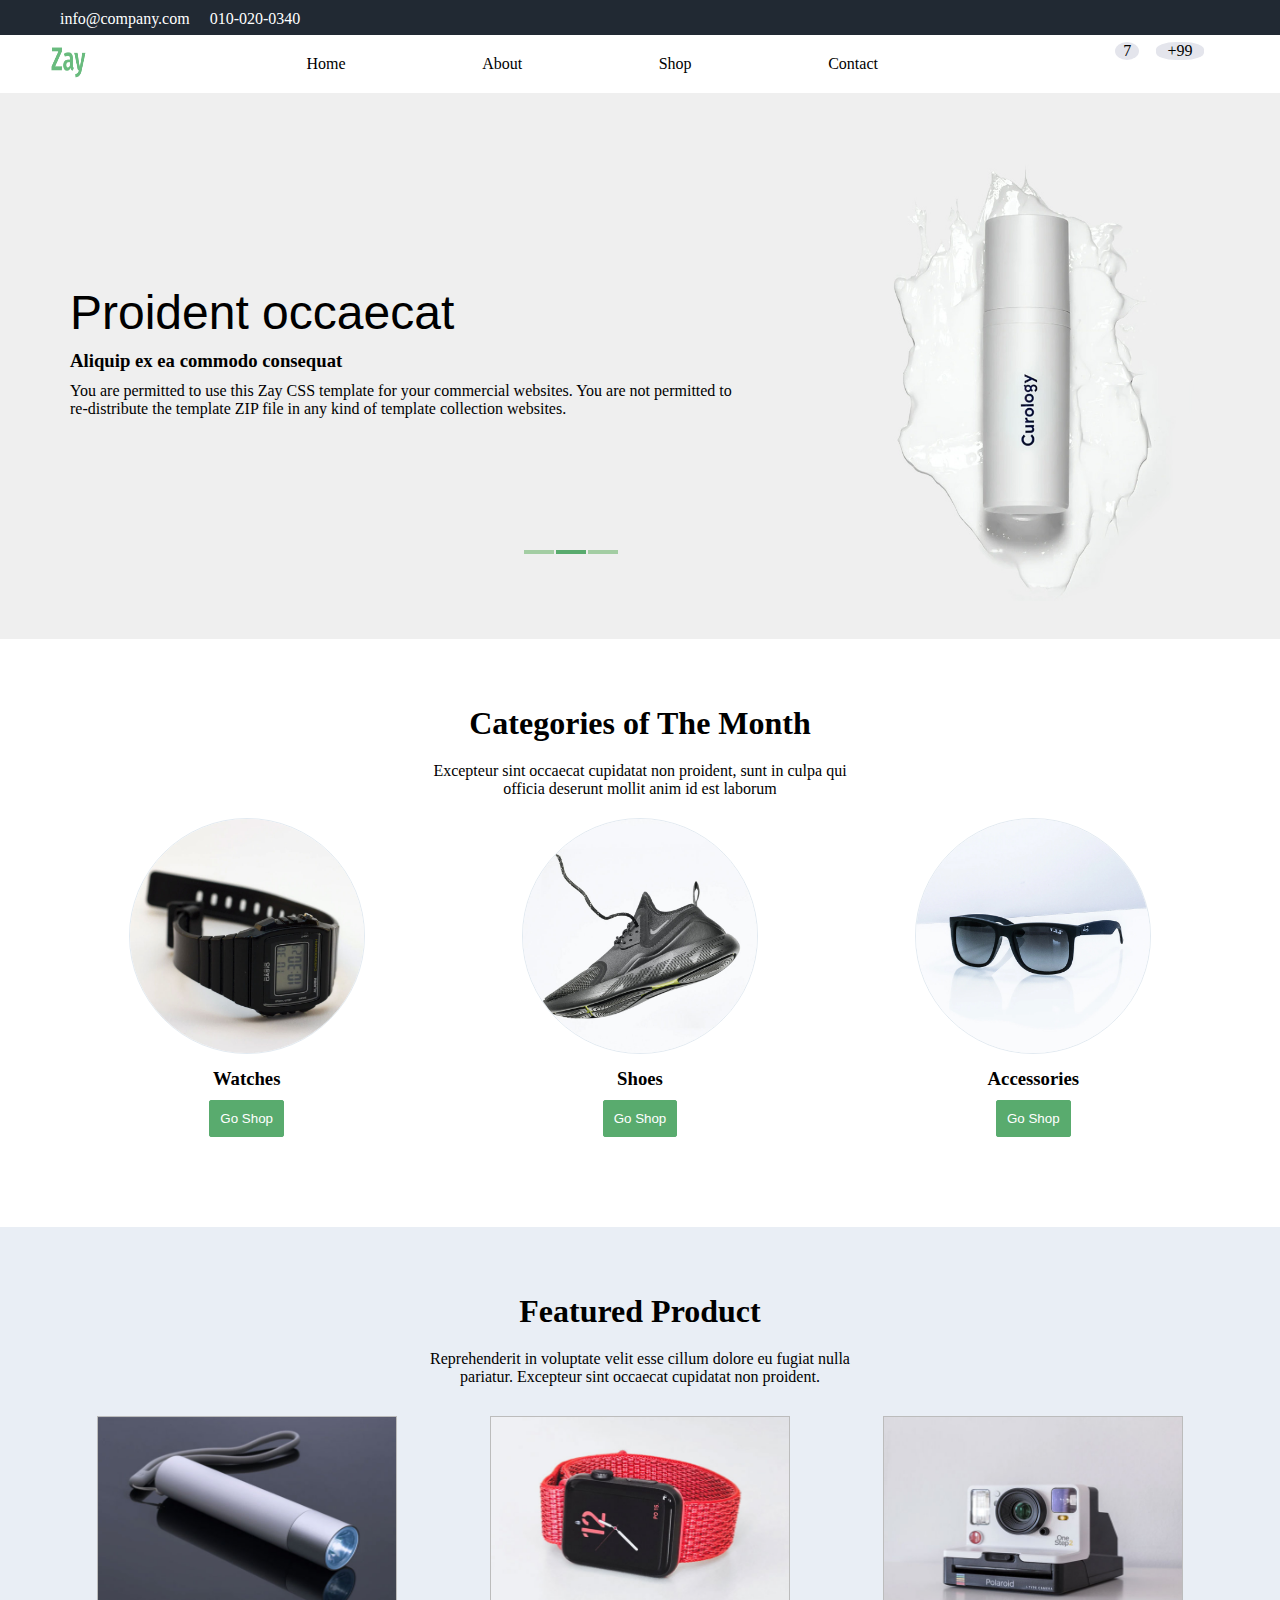
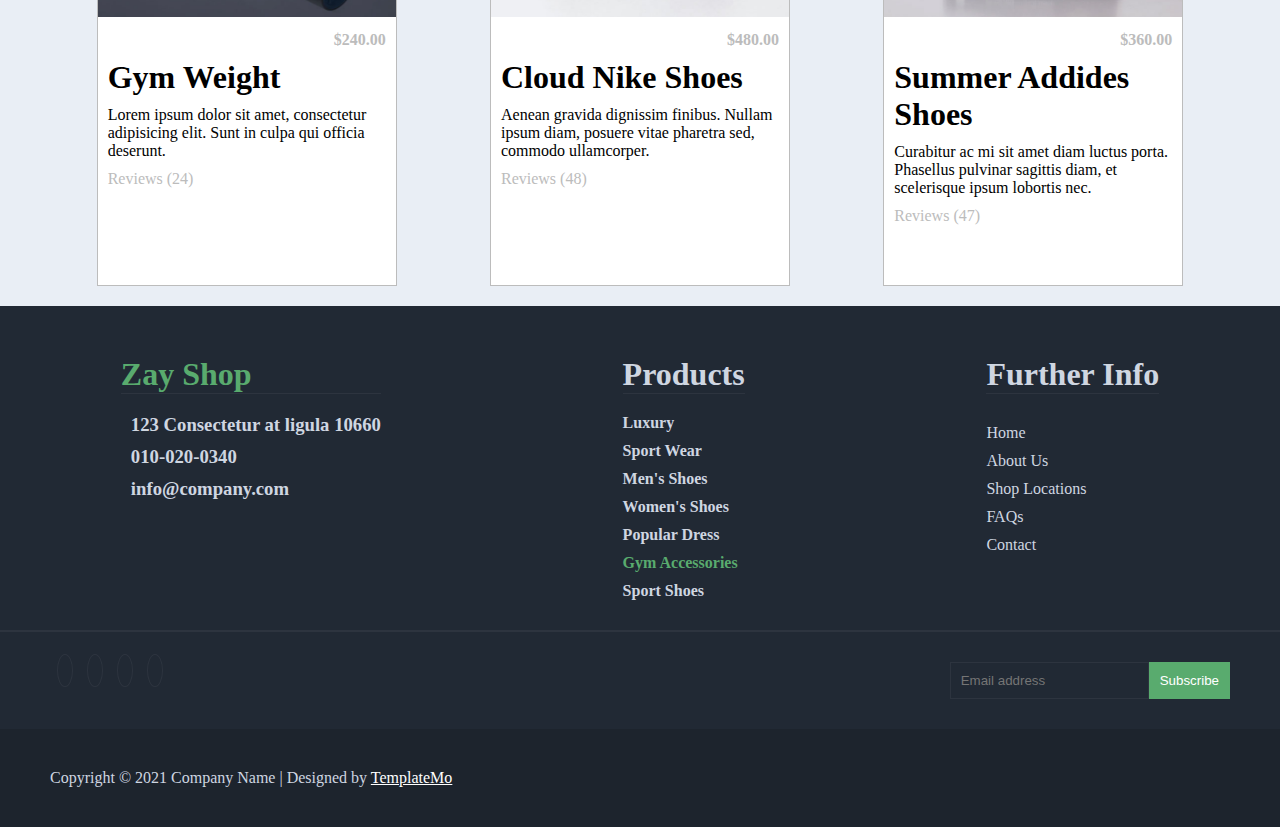
<file: index.html>
<!DOCTYPE html>
<html lang="en">

<head>
    <meta charset="UTF-8">
    <meta name="viewport" content="width=device-width, initial-scale=1.0">
    <title>Zay</title>
    <link href="./assete/style/style.css" rel="stylesheet" />

    <link rel="stylesheet" href="https://cdnjs.cloudflare.com/ajax/libs/font-awesome/6.5.1/css/all.min.css" integrity="sha512-DTOQO9RWCH3ppGqcWaEA1BIZOC6xxalwEsw9c2QQeAIftl+Vegovlnee1c9QX4TctnWMn13TZye+giMm8e2LwA==" crossorigin="anonymous" referrerpolicy="no-referrer"
    />
</head>

<body>

    <main>
        <nav>
            <div class="navbar1 container">
                <div class="nav1">
                    <ul class="menu1">
                        <li class="menu-item"><i class="fa fa-envelope"></i> info@company.com</li>
                        <li class="menu-item"><i class="fa fa-phone"></i>010-020-0340</li>
                    </ul>
                </div>
                <div class="nav2">
                    <ul class="menu2">
                        <li class="menu-item">
                            <a href="https://www.facebook.com/profile.php?id=100005959023586&mibextid=ZbWKwL">
                                <i class=" fab fa-fw fa-facebook-f">
                </i>
                            </a>
                        </li>
                        <li class="menu-item">
                            <a href="https://www.facebook.com/profile.php?id=100005959023586&mibextid=ZbWKwL">
                                <i class="fa-brands fa-instagram"></i>

                            </a>
                        </li>
                        <li class="menu-item">
                            <a href="https://www.facebook.com/profile.php?id=100005959023586&mibextid=ZbWKwL">
                                <i class="fa-brands fa-twitter"></i>

                            </a>
                        </li>
                        <li class="menu-item">
                            <a href="https://www.facebook.com/profile.php?id=100005959023586&mibextid=ZbWKwL">
                                <i class="fa-brands fa-linkedin"></i>
                            </a>
                        </li>
                    </ul>
                </div>
            </div>



            <div class="navbar2 ">
                <div class="nav2_1">
                    <!-- <h1>Zay</h1> -->
                    <img src="./assete/img/apple-icon.png" alt="Zay">
                </div>
                <div class="nav2_2">
                    <ul class="menu2_1">
                        <li class="menu-item2_1"><a href="./index.html">Home</a></li>
                        <li class="menu-item2_1"><a href="./about.html">About</a></li>
                        <li class="menu-item2_1"><a href="#">Shop</a></li>
                        <li class="menu-item2_1"><a href="./contact.html">Contact</a></li>
                    </ul>
                </div>
                <div class="nav2_3">
                    <ul class="menu2_2">
                        <li class="menu-item2_2"><i class="fa-solid fa-magnifying-glass"></i></li>
                        <li class="menu-item2_2 "><span class="icon7"><i class="fa-solid fa-cart-arrow-down"></i></span></li>
                        <li class="menu-item2_2"><span class="icon99"><i class="fa-solid fa-user"></i></span></li>
                    </ul>
                </div>
                <div class="humbergur_menu"><i class="fa-solid fa-bars"></i></div>
            </div>

        </nav>

        <div class="slider">
            <span class="icon_left">    <i class="fas fa-chevron-left"></i></span>
            <div class="slider_1">
                <div class="slider_text container">

                    <h2>Proident occaecat</h2>
                    <h3>
                        Aliquip ex ea commodo consequat
                    </h3>
                    <p>You are permitted to use this Zay CSS template for your commercial websites. You are not permitted to re-distribute the template ZIP file in any kind of template collection websites.</p>
                </div>

                <div class="slider_img">
                    <img src="./assete/img/banner_img_02.jpg" alt="banner">
                </div>
            </div>
            <span class="icon_right">   
                 <i class="fas fa-chevron-right"></i></span>
            <div class="line1"></div>
            <div class="line2"></div>
            <div class="line3"></div>
        </div>

        <div class="Categories container">
            <h1>Categories of The Month</h1>
            <p>Excepteur sint occaecat cupidatat non proident, sunt in culpa qui officia deserunt mollit anim id est laborum</p>
            <div class="Categories_card">
                <div class="Category">
                    <img src="./assete/img/category_img_01.jpg" alt="category">
                    <h3>Watches</h3>
                    <div><button>Go Shop</button></div>

                </div>
                <div class="Category">
                    <img src="./assete/img/category_img_02.jpg" alt="category">
                    <h3>Shoes


                    </h3>
                    <div><button>Go Shop</button></div>

                </div>
                <div class="Category">
                    <img src="./assete/img/category_img_03.jpg" alt="category">
                    <h3>Accessories</h3>
                    <div><button>Go Shop</button></div>
                </div>

            </div>
        </div>

        <div class="products container">
            <h1 class="Featured_Product_h1">Featured Product
            </h1>
            <p class="Featured_Product_p"> Reprehenderit in voluptate velit esse cillum dolore eu fugiat nulla pariatur. Excepteur sint occaecat cupidatat non proident.</p>



            <div class="cards">
                <div class="card">
                    <div>
                        <img src="./assete/img/feature_prod_01.jpg" alt="prod_1">
                    </div>
                    <div class="star">
                        <div>
                            <i class="fa fa-star"></i>
                            <i class="fa fa-star"></i>
                            <i class="fa fa-star"></i>
                            <i class="color_star fa fa-star"></i>
                            <i class="color_star fa fa-star"></i>
                        </div>
                        <h4 class="color_star">$240.00</h4>
                    </div>
                    <h1>Gym Weight</h1>
                    <p>Lorem ipsum dolor sit amet, consectetur adipisicing elit. Sunt in culpa qui officia deserunt.</p>
                    <p class="color_star">Reviews (24)</p>
                </div>


                <div class="card">
                    <div>
                        <img src="./assete/img/feature_prod_02.jpg" alt="prod_1">
                    </div>
                    <div class="star">
                        <div>
                            <i class=" fa fa-star"></i>
                            <i class="fa fa-star"></i>
                            <i class="fa fa-star"></i>
                            <i class="color_star fa fa-star"></i>
                            <i class="color_star fa fa-star"></i>
                        </div>
                        <h4 class="color_star">$480.00</h4>
                    </div>
                    <h1>Cloud Nike Shoes</h1>
                    <p>Aenean gravida dignissim finibus. Nullam ipsum diam, posuere vitae pharetra sed, commodo ullamcorper.</p>
                    <p class="color_star">Reviews (48)</p>
                </div>
                <div class="card">
                    <div>
                        <img src="./assete/img/feature_prod_03.jpg" alt="prod_1">
                    </div>
                    <div class="star">
                        <div>
                            <i class="fa fa-star"></i>
                            <i class="fa fa-star"></i>
                            <i class="fa fa-star"></i>
                            <i class="fa fa-star"></i>
                            <i class="fa fa-star"></i>
                        </div>
                        <h4 class="color_star">$360.00</h4>
                    </div>
                    <h1>Summer Addides Shoes</h1>
                    <p>Curabitur ac mi sit amet diam luctus porta. Phasellus pulvinar sagittis diam, et scelerisque ipsum lobortis nec.</p>
                    <p class="color_star">Reviews (47)</p>
                </div>

            </div>

        </div>
    </main>
    <footer>
        <div class="footer_1 container">
            <div class="footer">
                <h1>Zay Shop</h1>
                <div class="sec_footer">
                    <div class="display"> <i class="fas fa-map-marker-alt"></i>
                        <h3>123 Consectetur at ligula 10660</h3>
                    </div>
                    <div class="display"> <i class="fa fa-phone "></i>
                        <h3>
                            010-020-0340
                        </h3>
                    </div>
                    <div class="display"> <i class="fa fa-envelope"></i>
                        <h3> info@company.com</h3>
                    </div>
                </div>
            </div>
            <div class="footer">
                <h1 class="white">Products</h1>
                <h4>Luxury</h4>
                <h4>Sport Wear</h4>
                <h4>Men's Shoes</h4>
                <h4>Women's Shoes</h4>
                <h4>Popular Dress</h4>
                <h4 class="gym">Gym Accessories</h4>
                <h4>Sport Shoes</h4>
            </div>
            <div class="footer">
                <h1 class="white">Further Info</h1>
                <div class="footer3"><a href="index.html">Home</a>
                    <a href="about.html">About Us</a>
                    <a href="#">Shop Locations</a>
                    <a href="#">FAQs</a>
                    <a href="contact.html">Contact</a></div>
            </div>

        </div>




        <hr>
        <div class="footer_2">
            <div class="social">
                <span><a href="https://www.facebook.com/profile.php?id=100005959023586&mibextid=ZbWKwL"><i class="fab fa-facebook-f fa-lg fa-fw"></i></a></span>

                <span><a href="#"><i class="fab fa-instagram fa-lg fa-fw"></i></a></span>

                <span><a href="#"><i class="fab fa-twitter fa-lg fa-fw"></i></a></span>

                <span><a href="https://www.linkedin.com/in/ola-alaweer-b61820234?utm_source=share&utm_campaign=share_via&utm_content=profile&utm_medium=android_app"><i class="fab fa-linkedin fa-lg fa-fw"></i></a></span>
            </div>
            <div class="footer_email">

                <input type="email" placeholder="Email address">
                <button>Subscribe</button>
            </div>
        </div>
        <div class="footer_3">Copyright © 2021 Company Name | Designed by <a href="#">TemplateMo</a></div>
    </footer>
</body>

</html>
</file>
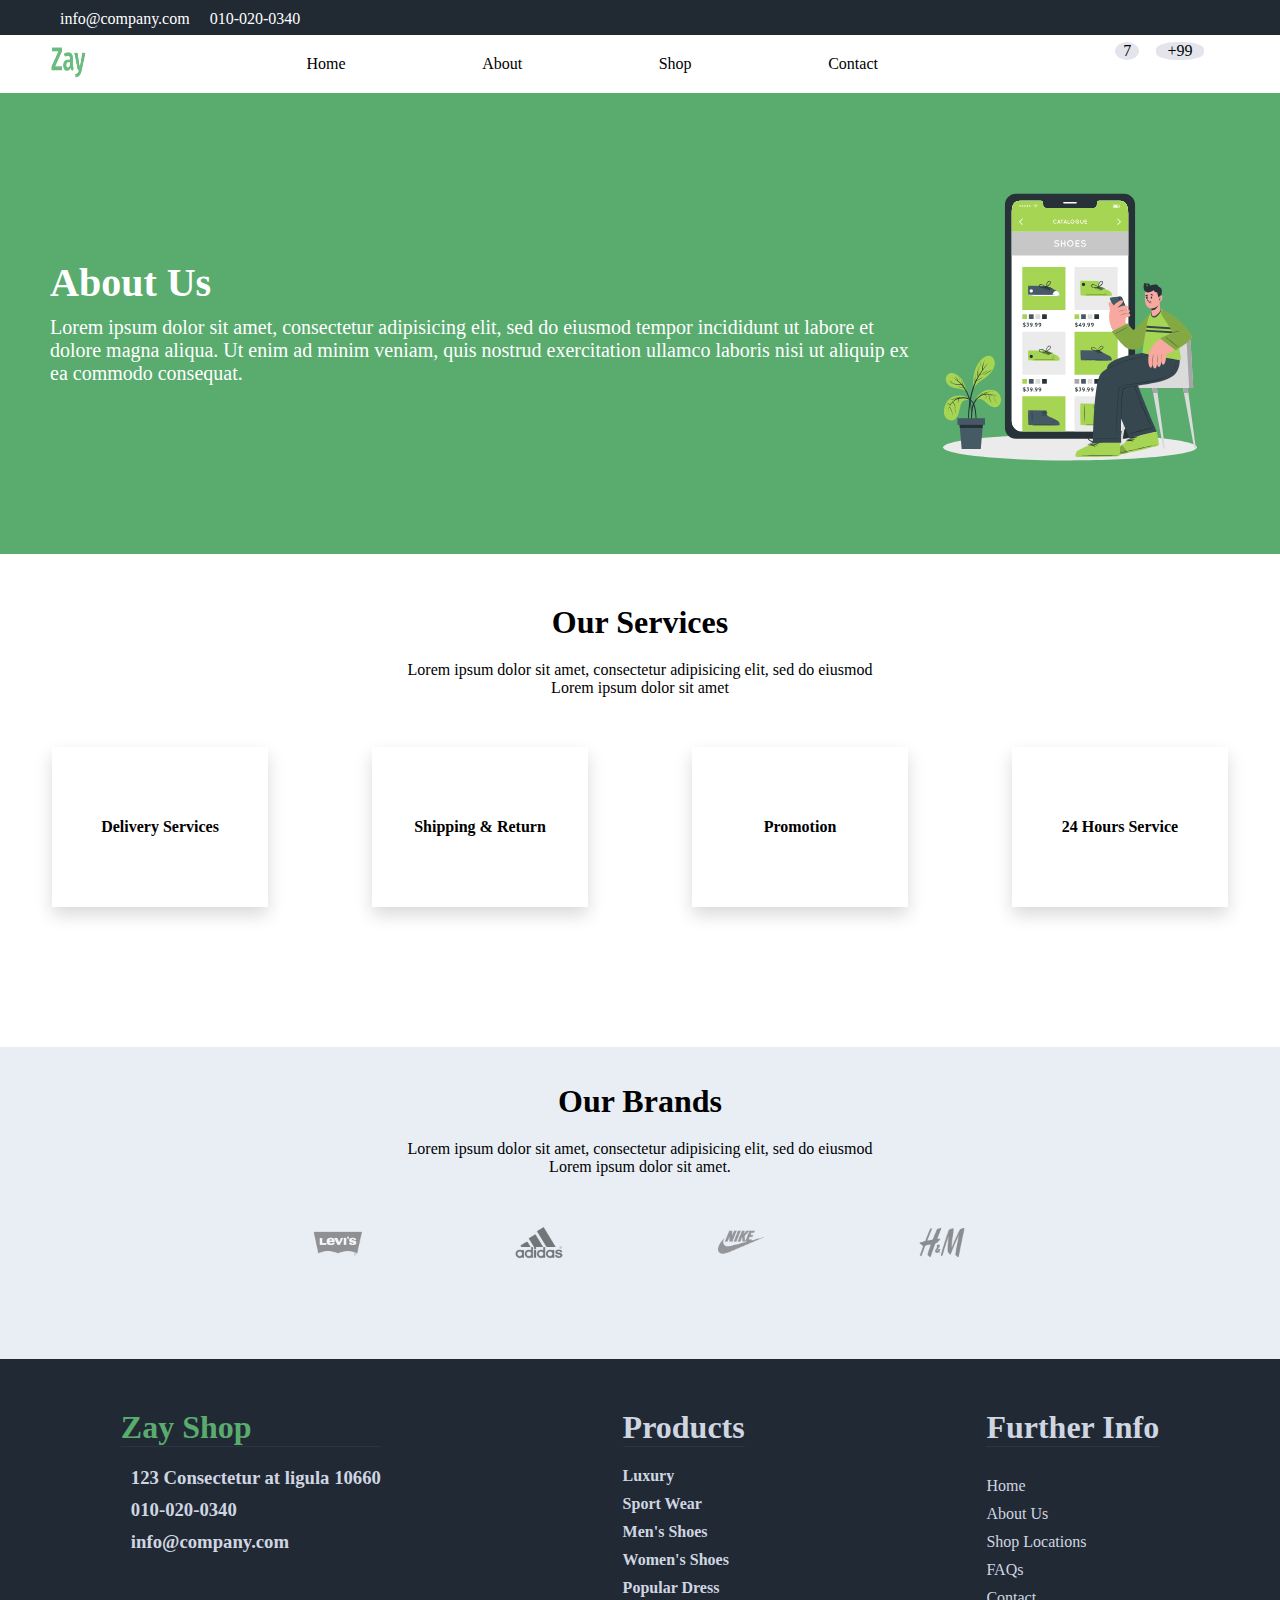
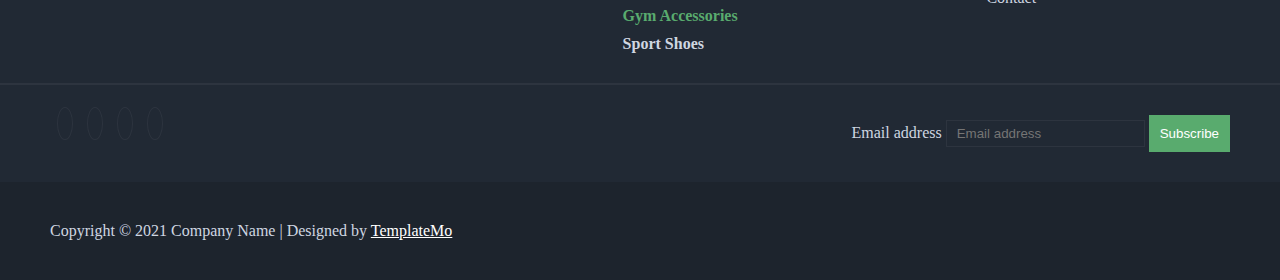
<file: about.html>
<!DOCTYPE html>
<html lang="en">

<head>
    <meta charset="UTF-8">
    <meta name="viewport" content="width=device-width, initial-scale=1.0">
    <title>Zay</title>
    <link href="./assete/style/style.css" rel="stylesheet" />

    <link rel="stylesheet" href="https://cdnjs.cloudflare.com/ajax/libs/font-awesome/6.5.1/css/all.min.css" integrity="sha512-DTOQO9RWCH3ppGqcWaEA1BIZOC6xxalwEsw9c2QQeAIftl+Vegovlnee1c9QX4TctnWMn13TZye+giMm8e2LwA==" crossorigin="anonymous" referrerpolicy="no-referrer"
    />
</head>

<body>

    <main>
        <nav>
            <div class="navbar1 container">
                <div class="nav1">
                    <ul class="menu1">
                        <li class="menu-item"><i class="fa fa-envelope"></i> info@company.com</li>
                        <li class="menu-item"><i class="fa fa-phone"></i>010-020-0340</li>
                    </ul>
                </div>
                <div class="nav2">
                    <ul class="menu2">
                        <li class="menu-item">
                            <a href="https://www.facebook.com/profile.php?id=100005959023586&mibextid=ZbWKwL">
                                <i class=" fab fa-fw fa-facebook-f">
                </i>
                            </a>
                        </li>
                        <li class="menu-item">
                            <a href="https://www.facebook.com/profile.php?id=100005959023586&mibextid=ZbWKwL">
                                <i class="fa-brands fa-instagram"></i>

                            </a>
                        </li>
                        <li class="menu-item">
                            <a href="https://www.facebook.com/profile.php?id=100005959023586&mibextid=ZbWKwL">
                                <i class="fa-brands fa-twitter"></i>

                            </a>
                        </li>
                        <li class="menu-item">
                            <a href="https://www.facebook.com/profile.php?id=100005959023586&mibextid=ZbWKwL">
                                <i class="fa-brands fa-linkedin"></i>
                            </a>
                        </li>
                    </ul>
                </div>
            </div>



            <div class="navbar2 ">
                <div class="nav2_1">
                    <!-- <h1>Zay</h1> -->
                    <img src="./assete/img/apple-icon.png" alt="Zay">
                </div>
                <div class="nav2_2">
                    <ul class="menu2_1">
                        <li class="menu-item2_1"><a href="./index.html">Home</a></li>
                        <li class="menu-item2_1"><a href="./about.html">About</a></li>
                        <li class="menu-item2_1"><a href="#">Shop</a></li>
                        <li class="menu-item2_1"><a href="./contact.html">Contact</a></li>
                    </ul>
                </div>
                <div class="nav2_3">
                    <ul class="menu2_2">
                        <li class="menu-item2_2"><i class="fa-solid fa-magnifying-glass"></i></li>
                        <li class="menu-item2_2 "><span class="icon7"><i class="fa-solid fa-cart-arrow-down"></i></span></li>
                        <li class="menu-item2_2"><span class="icon99"><i class="fa-solid fa-user"></i></span></li>
                    </ul>
                </div>
                <div class="humbergur_menu"><i class="fa-solid fa-bars"></i></div>
            </div>

        </nav>

        <div class="about container">

            <div class="about_text ">

                <h2>About Us</h2>

                <p>Lorem ipsum dolor sit amet, consectetur adipisicing elit, sed do eiusmod tempor incididunt ut labore et dolore magna aliqua. Ut enim ad minim veniam, quis nostrud exercitation ullamco laboris nisi ut aliquip ex ea commodo consequat.</p>
            </div>

            <div class="about_img">
                <img src="./assete/img/about-hero.svg" alt="about">
            </div>


        </div>


        <div class="services ">
            <h1>Our Services</h1>
            <p>Lorem ipsum dolor sit amet, consectetur adipisicing elit, sed do eiusmod Lorem ipsum dolor sit amet</p>
            <div class="service_cards">
                <div class="service_card">
                    <i class="fa fa-truck "></i>
                    <h4>Delivery Services</h4>
                </div>
                <div class="service_card">
                    <i class="fas fa-exchange-alt"></i>

                    <h4>Shipping & Return</h4>

                </div>
                <div class="service_card">
                    <i class="fa fa-percent"></i>
                    <h4>Promotion</h4>
                </div>
                <div class="service_card">
                    <i class="fa fa-user"></i>
                    <h4>24 Hours Service</h4>
                </div>
            </div>
        </div>

        
        <div class="products ">
            <h1 class="Featured_Product_h1">Our Brands
               
            </h1>
            <p class="Featured_Product_p">  Lorem ipsum dolor sit amet, consectetur adipisicing elit, sed do eiusmod Lorem ipsum dolor sit amet.</p>


<div class="brand">
    <span class="brand_icon_left">    <i class="fas fa-chevron-left"></i></span>
   <img  src="./assete/img/brand_01.png" alt="brand">


   <img  src="./assete/img/brand_02.png" alt="brand">


   <img  src="./assete/img/brand_03.png" alt="brand">


   <img  src="./assete/img/brand_04.png" alt="brand">
   <span class="brand_icon_right">   
    <i class="fas fa-chevron-right"></i></span>


        </div>
</div>
    </main>
    <footer >
        <div class="footer_1 container">
            <div class="footer">
                <h1>Zay Shop</h1>
                <div class="sec_footer">
                    <div class="display"> <i class="fas fa-map-marker-alt"></i>
                        <h3>123 Consectetur at ligula 10660</h3>
                    </div>
                    <div class="display"> <i class="fa fa-phone "></i>
                        <h3>
                            010-020-0340
                        </h3>
                    </div>
                    <div class="display"> <i class="fa fa-envelope"></i>
                        <h3> info@company.com</h3>
                    </div>
                </div>
            </div>
            <div class="footer">
                <h1 class="white">Products</h1>
                <h4>Luxury</h4>
                <h4>Sport Wear</h4>
                <h4>Men's Shoes</h4>
                <h4>Women's Shoes</h4>
                <h4>Popular Dress</h4>
                <h4 class="gym">Gym Accessories</h4>
                <h4>Sport Shoes</h4>
            </div>
            <div class="footer">
                <h1 class="white">Further Info</h1>
                <div class="footer3"><a href="index.html">Home</a>
                    <a href="about.html">About Us</a>
                    <a href="#">Shop Locations</a>
                    <a href="#">FAQs</a>
                    <a href="contact.html">Contact</a></div>
            </div>

        </div>




        <hr>
        <div class="footer_2">
            <div class="social">
                <span><a href="https://www.facebook.com/profile.php?id=100005959023586&mibextid=ZbWKwL"><i class="fab fa-facebook-f fa-lg fa-fw"></i></a></span>

                <span><a href="#"><i class="fab fa-instagram fa-lg fa-fw"></i></a></span>

                <span><a href="#"><i class="fab fa-twitter fa-lg fa-fw"></i></a></span>

                <span><a href="https://www.linkedin.com/in/ola-alaweer-b61820234?utm_source=share&utm_campaign=share_via&utm_content=profile&utm_medium=android_app"><i class="fab fa-linkedin fa-lg fa-fw"></i></a></span>
            </div>
            <div>
                <label >Email address</label>
               
                    <input type="text" placeholder="Email address">
                    <button>Subscribe</button>
            </div>
        </div>
        <div class="footer_3">Copyright © 2021 Company Name | Designed by <a href="#">TemplateMo</a></div>
    </footer>
</body>

</html>
</file>
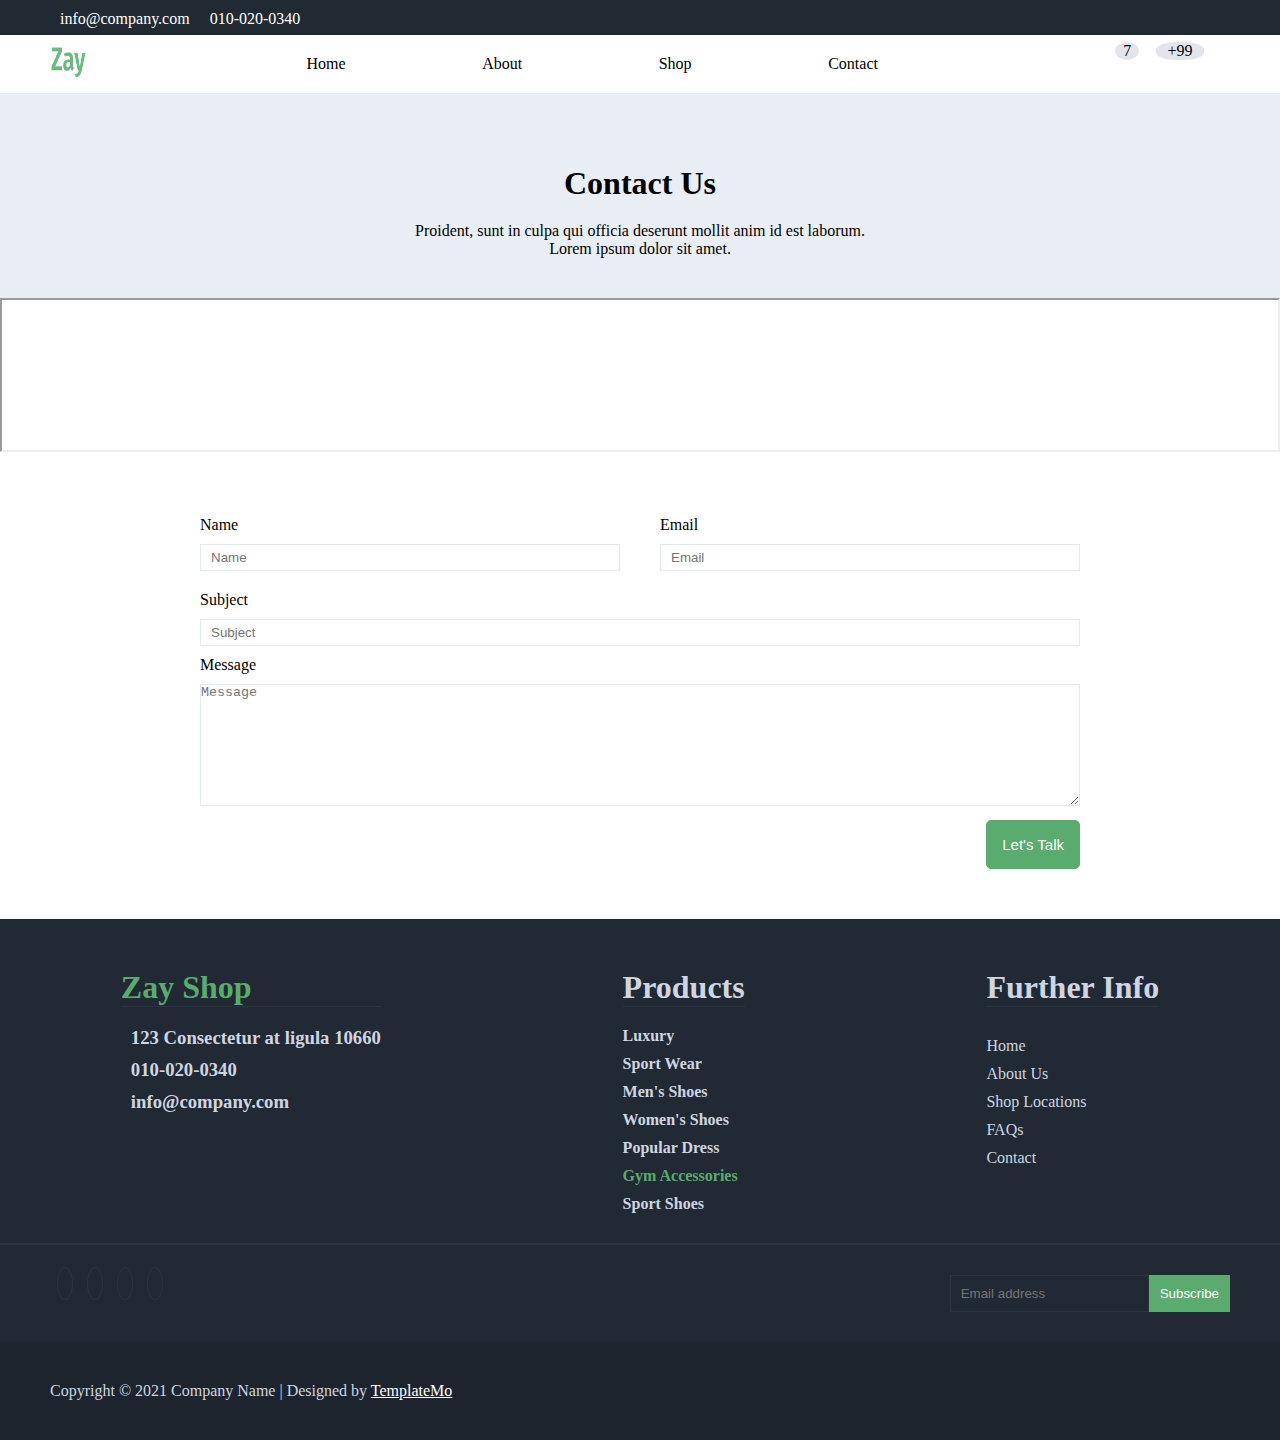
<file: contact.html>
<!DOCTYPE html>
<html lang="en">

<head>
    <meta charset="UTF-8">
    <meta name="viewport" content="width=device-width, initial-scale=1.0">
    <title>Zay</title>
    <link href="./assete/style/style.css" rel="stylesheet" />

    <link rel="stylesheet" href="https://cdnjs.cloudflare.com/ajax/libs/font-awesome/6.5.1/css/all.min.css" integrity="sha512-DTOQO9RWCH3ppGqcWaEA1BIZOC6xxalwEsw9c2QQeAIftl+Vegovlnee1c9QX4TctnWMn13TZye+giMm8e2LwA==" crossorigin="anonymous" referrerpolicy="no-referrer"
    />
</head>

<body>

    <main>
        <nav>
            <div class="navbar1 container">
                <div class="nav1">
                    <ul class="menu1">
                        <li class="menu-item"><i class="fa fa-envelope"></i> info@company.com</li>
                        <li class="menu-item"><i class="fa fa-phone"></i>010-020-0340</li>
                    </ul>
                </div>
                <div class="nav2">
                    <ul class="menu2">
                        <li class="menu-item">
                            <a href="https://www.facebook.com/profile.php?id=100005959023586&mibextid=ZbWKwL">
                                <i class=" fab fa-fw fa-facebook-f">
                </i>
                            </a>
                        </li>
                        <li class="menu-item">
                            <a href="https://www.facebook.com/profile.php?id=100005959023586&mibextid=ZbWKwL">
                                <i class="fa-brands fa-instagram"></i>

                            </a>
                        </li>
                        <li class="menu-item">
                            <a href="https://www.facebook.com/profile.php?id=100005959023586&mibextid=ZbWKwL">
                                <i class="fa-brands fa-twitter"></i>

                            </a>
                        </li>
                        <li class="menu-item">
                            <a href="https://www.facebook.com/profile.php?id=100005959023586&mibextid=ZbWKwL">
                                <i class="fa-brands fa-linkedin"></i>
                            </a>
                        </li>
                    </ul>
                </div>
            </div>


            <div class="navbar2 ">
                <div class="nav2_1">
                    <!-- <h1>Zay</h1> -->
                    <img src="./assete/img/apple-icon.png" alt="Zay">
                </div>

              
                <div class="nav2_2">
                    <ul class="menu2_1">
                        <li class="menu-item2_1"><a href="./index.html">Home</a></li>
                        <li class="menu-item2_1"><a href="./about.html">About</a></li>
                        <li class="menu-item2_1"><a href="#">Shop</a></li>
                        <li class="menu-item2_1"><a href="./contact.html">Contact</a></li>
                    </ul>
                </div>
                <div class="nav2_3">
                    <ul class="menu2_2">
                        <li class="menu-item2_2"><i class="fa-solid fa-magnifying-glass"></i></li>
                        <li class="menu-item2_2 "><span class="icon7"><i class="fa-solid fa-cart-arrow-down"></i></span></li>
                        <li class="menu-item2_2"><span class="icon99"><i class="fa-solid fa-user"></i></span></li>
                    </ul>
                </div>
                <div class="humbergur_menu"><i class="fa-solid fa-bars"></i></div>
            </div>

        </nav>

        <div class="contact container">
            <h1 class="contact_h1">Contact Us

            </h1>
            <p class="contact_p"> Proident, sunt in culpa qui officia deserunt mollit anim id est laborum. Lorem ipsum dolor sit amet.</p>


        </div>
        <div class="contact_map">

            <iframe src="https://www.google.com/maps/embed?pb=!1m18!1m12!1m3!1d26229.294436679284!2d36.69309170440726!3d34.738918165948334!2m3!1f0!2f0!3f0!3m2!1i1024!2i768!4f13.1!3m3!1m2!1s0x15230e9047c7c0fb%3A0xac367e06303788d0!2z2K3Zhdi12Iwg2LPZiNix2YrYpw!5e0!3m2!1sar!2siq!4v1707592053484!5m2!1sar!2siq"
                class="map"></iframe>


        </div>
        <div class="contact_form ">
            <form action="#">
                <div class="contact_1">
                    <div class="name">
                        <label>Name</label>
                        <input type="text" placeholder="Name">
                    </div>
                    <div class="email">
                        <label>Email</label>
                        <input type="email" placeholder="Email">
                    </div>
                </div>


                <div class="subject"> <label>Subject</label>
                    <input type="text" placeholder="Subject"></div>

                <div class="message">
                    <label>Message</label>
                    <textarea placeholder="Message" rows="8"></textarea>
                </div>

                <div class="button">

                    <button type="submit">Let's Talk</button>
                </div>
            </form>

        </div>
    </main>
    <footer>
        <div class="footer_1 container">
            <div class="footer">
                <h1>Zay Shop</h1>
                <div class="sec_footer">
                    <div class="display"> <i class="fas fa-map-marker-alt"></i>
                        <h3>123 Consectetur at ligula 10660</h3>
                    </div>
                    <div class="display"> <i class="fa fa-phone "></i>
                        <h3>
                            010-020-0340
                        </h3>
                    </div>
                    <div class="display"> <i class="fa fa-envelope"></i>
                        <h3> info@company.com</h3>
                    </div>
                </div>
            </div>
            <div class="footer">
                <h1 class="white">Products</h1>
                <h4>Luxury</h4>
                <h4>Sport Wear</h4>
                <h4>Men's Shoes</h4>
                <h4>Women's Shoes</h4>
                <h4>Popular Dress</h4>
                <h4 class="gym">Gym Accessories</h4>
                <h4>Sport Shoes</h4>
            </div>
            <div class="footer">
                <h1 class="white">Further Info</h1>
                <div class="footer3"><a href="index.html">Home</a>
                    <a href="about.html">About Us</a>
                    <a href="#">Shop Locations</a>
                    <a href="#">FAQs</a>
                    <a href="contact.html">Contact</a></div>
            </div>

        </div>




        <hr>
        <div class="footer_2">
            <div class="social">
                <span><a href="https://www.facebook.com/profile.php?id=100005959023586&mibextid=ZbWKwL"><i class="fab fa-facebook-f fa-lg fa-fw"></i></a></span>

                <span><a href="#"><i class="fab fa-instagram fa-lg fa-fw"></i></a></span>

                <span><a href="#"><i class="fab fa-twitter fa-lg fa-fw"></i></a></span>

                <span><a href="https://www.linkedin.com/in/ola-alaweer-b61820234?utm_source=share&utm_campaign=share_via&utm_content=profile&utm_medium=android_app"><i class="fab fa-linkedin fa-lg fa-fw"></i></a></span>
            </div>
            <div class="footer_email">
               
                    <input type="email" placeholder="Email address">
                    <button>Subscribe</button>
            </div>
        </div>
        <div class="footer_3">Copyright © 2021 Company Name | Designed by <a href="#">TemplateMo</a></div>
    </footer>
</body>

</html>
</file>
<file: assete/style/style.css>
* {
        margin: 0;
        padding: 0;
        box-sizing: border-box;
    }
    
    .navbar1 {
        display: flex;
        justify-content: space-between;
        align-items: center;
        flex-wrap: wrap;
        background: #212933;
        color: white;
        height: max-content;
        position: fixed;
        width: 100%;
    }
    
    .navbar2 {
        display: flex;
        justify-content: space-between;
        align-items: center;
        flex-wrap: wrap;
        position: fixed;
        width: 100%;
        padding: 0px 50px;
        background: white;
        top: 35px;
    }
    
    .container {
        padding: 10px 50px;
    }
    
    ul {
        list-style: none;
    }
    
    .menu1 {
        display: flex;
        flex-wrap: wrap;
    }
    
    .menu-item {
        margin-right: 10px;
    }
    
    .menu-item i {
        margin-right: 10px;
    }
    
    .menu2 {
        display: flex;
        justify-content: end;
        flex-wrap: wrap;
        padding: 0 30px;
    }
    
    .menu-item a {
        color: white;
        text-decoration: none;
    }
    
    .nav2_2 {
        width: 60%;
    }
    
    .nav2_1 img {
        width: 2.28rem;
        height: 3.4rem;
    }
    
    .menu2_1 {
        display: flex;
        justify-content: space-around;
        align-items: center;
        flex-wrap: wrap;
    }
    
    .menu-item2_1 a {
        color: black;
        text-decoration: none;
    }
    
    .menu2_2 {
        /* padding: 0 30px; */
        display: flex;
        justify-content: space-around;
        align-items: center;
        flex-wrap: wrap;
    }
    
    .menu-item2_2 {
        margin: 0 10px;
    }
    
    .icon7::after {
        display: inline-block;
        position: relative;
        content: "7";
        bottom: 0.83rem;
        right: 0.8rem;
        background: #e4e5ec;
        border-radius: 50%;
        width: 1.5rem;
        text-align: center;
    }
    
    .icon99::after {
        display: inline-block;
        position: relative;
        content: "+99";
        bottom: 0.83rem;
        right: 1rem;
        background: #e4e5ec;
        border-radius: 42%;
        width: 3rem;
        text-align: center;
    }
    /* 
*/
    
    .slider {
        background-color: #efefef;
        display: flex;
        justify-content: space-between;
        align-items: center;
        padding: 145px 20px 20px 20px;
        /* flex-wrap: wrap; */
    }
    
    .slider_1 {
        display: flex;
        justify-content: space-between;
        align-items: center;
    }
    
    .slider_text {
        width: 100%;
        margin-bottom: 5%;
    }
    
    .slider_img img {
        width: 100%;
    }
    
    .slider_text h2 {
        font-family: 'Roboto', sans-serif;
        font-size: 48px !important;
        font-weight: 100 !important;
        margin-bottom: 10px;
    }
    
    .slider_text h3 {
        margin-bottom: 10px;
    }
    
    .icon_right,
    .icon_left {
        color: #a3cda3;
        font-size: 60px;
    }
    
    .line1,
    .line2,
    .line3 {
        position: relative;
    }
    
    .line1::before {
        content: " ";
        position: absolute;
        top: 10.5rem;
        right: 44.1rem;
        background: #a3cda3;
        width: 30px;
        height: 4px
    }
    
    .line2::before {
        content: " ";
        position: absolute;
        top: 10.5rem;
        right: 42.1rem;
        background: #59ab6e;
        width: 30px;
        height: 4px
    }
    
    .line3::before {
        content: " ";
        position: absolute;
        top: 10.5rem;
        right: 40.1rem;
        background: #a3cda3;
        width: 30px;
        height: 4px
    }
    
    .Categories {
        padding-bottom: 80px;
    }
    
    .Categories h1,
    .Featured_Product_h1 {
        margin: 20px auto;
        text-align: center;
        padding-top: 36px;
    }
    
    .Featured_Product_p,
    .Categories p {
        width: 38%;
        text-align: center;
        margin: 20px auto;
    }
    
    .Categories_card {
        display: flex;
        justify-content: space-around;
        align-items: center;
        flex-wrap: wrap;
    }
    
    .Category {
        width: 20%;
    }
    
    .Category img {
        width: 100%;
        border-radius: 50%;
        border: 1px solid #e2eaf1;
    }
    
    .Category h3 {
        text-align: center;
        margin: 10px;
    }
    
    .Category div {
        text-align: center;
        margin: 10px;
    }
    
    .Category button {
        background: #59ab6e;
        padding: 10px;
        color: white;
        border: 1px solid #59ab6e;
        border-radius: 2px;
    }
    
    .products {
        background: #e9eef5;
        height: max-content;
    }
    
    .cards {
        display: flex;
        justify-content: space-around;
        align-items: center;
        flex-wrap: wrap;
    }
    
    .card img {
        width: 100%;
        height: 200px
    }
    
    .card {
        border: 1px solid #bcbcbc;
        background: white;
        margin: 10px auto;
        height: 470px;
        width: 300px;
    }
    
    .card h1,
    .card p {
        margin: 10px;
    }
    
    .star {
        display: flex;
        justify-content: space-between;
        align-items: center;
        margin: 10px;
        color: #ede861;
    }
    
    .color_star {
        color: #bcbcbc !important;
    }
    
    footer {
        background-color: #212934 !important;
        color: #cfd6e1 !important;
        flex-wrap: wrap;
    }
    
    .footer_1 {
        display: flex;
        justify-content: space-around;
        /* align-items: center; */
        padding: 30px 0;
        flex-wrap: wrap;
    }
    
    .display {
        display: flex;
    }
    
    .display h3 {
        margin-left: 10px;
    }
    
    .footer h1 {
        color: #59ab6e;
        border-bottom: 1px solid #2d343f;
        margin: 20px 0;
    }
    
    .footer div,
    .footer h4 {
        margin-top: 10px;
    }
    
    footer {
        flex-wrap: wrap;
    }
    
    .sec_footer {
        margin-top: 25px;
        flex-wrap: wrap;
    }
    
    .gym {
        color: #59ab6e;
    }
    
    .footer3 a,
    .footer_2 a {
        text-decoration: none;
        color: #cfd6e1 !important;
        margin-top: 10px;
    }
    
    .footer3 {
        display: flex;
        flex-direction: column;
        flex-wrap: wrap;
    }
    
    .white {
        color: #cfd6e1 !important;
    }
    
    .footer_2 {
        padding: 30px 50px;
        display: flex;
        justify-content: space-between;
        flex-wrap: wrap;
    }
    
    .footer_email {
        display: flex;
    }
    
    hr {
        border: 1px solid #2d343f;
    }
    
    .social span {
        margin: 7px;
        padding: 7px;
        border: 1px solid #2d343f;
        border-radius: 50%;
    }
    
    input {
        background: transparent;
        border: 1px solid #2d343f;
        padding: 10px;
    }
    
    .footer_2 button {
        background: #59ab6e;
        color: white;
        border: 1px solid #59ab6e;
        padding: 10px;
        padding-right: 10px;
    }
    
    .footer_3 {
        background-color: #1d242d !important;
        padding: 40px 50px;
        flex-wrap: wrap;
    }
    
    .footer_3 a {
        color: white;
    }
    
    .about {
        background: #59ab6e;
        display: flex;
        justify-content: space-between;
        align-items: center;
        padding: 160px 50px 70px 50px;
        /* flex-wrap: wrap; */
    }
    
    .about img {
        width: 20rem;
    }
    
    .about_text h2 {
        color: white;
        margin: 10px 0;
        font-size: 40px;
    }
    
    .about_text p {
        color: white;
        margin: 10px 0;
        font-size: 20px;
    }
    
    .services {
        padding-bottom: 80px;
    }
    
    .services h1 {
        margin: 50px auto 20px;
        text-align: center;
    }
    
    .services p {
        width: 38%;
        text-align: center;
        margin: 10px auto;
    }
    
    .service_cards {
        display: flex;
        justify-content: space-around;
        align-items: center;
        flex-wrap: wrap;
    }
    
    .service_card {
        height: 160px;
        margin: 40px 20px;
        width: 216px;
        flex-direction: column;
        display: flex;
        align-items: center;
        justify-content: center;
        box-shadow: 0 8px 16px rgba(0, 0, 0, .15)!important;
    }
    
    .service_card i {
        font-size: 54px;
        color: #59ab6e;
    }
    
    .service_card h4 {
        margin: 20px 0;
    }
    
    .brand {
        display: flex;
        justify-content: space-evenly;
        align-items: center;
        padding: 30px 0 100px 0
    }
    
    .brand img {
        width: 50px;
        filter: grayscale(100%);
        opacity: 0.5;
        /* margin: 0 5px; */
    }
    
    .brand_icon_left,
    .brand_icon_right {
        color: #cfd6e1;
        /* font-size: 30px; */
        margin: 0 5px;
    }
    
    .contact {
        background: #e9eef5;
        height: max-content;
        padding: 145px 20px 20px 20px;
    }
    
    .contact_h1 {
        margin: 20px auto;
        text-align: center;
    }
    
    .contact_p {
        width: 38%;
        text-align: center;
        margin: 20px auto;
    }
    
    .map {
        width: 100%;
    }
    
    .contact_form {
        padding: 40px 200px
    }
    
    input {
        padding: 5px 10px;
    }
    /* label{display: block;} */
    
    .contact_1 {
        width: 100%;
        display: flex;
        flex-wrap: wrap;
    }
    
    .subject {
        width: 100%;
    }
    
    .name {
        width: 50%;
        padding-right: 20px;
    }
    
    .subject input {
        width: 100%;
        border: 1px solid #e2eaf1;
        margin-top: 10px;
    }
    
    .name input,
    .email input {
        width: 100%;
        border: 1px solid #e2eaf1;
        margin-top: 10px;
    }
    
    .email {
        width: 50%;
        padding-left: 20px;
    }
    
    .message {
        width: 100%;
    }
    
    .message textarea {
        border: 1px solid #e2eaf1;
        width: 100%;
        margin-top: 10px;
    }
    
    .contact_form div {
        margin: 10px 0;
    }
    
    .button {
        display: flex;
        justify-content: end;
    }
    
    .button button {
        padding: 15px;
        background: #59ab6e;
        border: 1px solid #59ab6e;
        border-radius: 5px;
        color: white;
        font-size: 15px;
    }
    
    .humbergur_menu {
        display: none;
    }
    
    @media (min-width: 320px) and (max-width:767px) {
        .navbar1,
        .nav2_2,
        .nav2_3 {
            display: none;
        }
        .humbergur_menu {
            display: inline;
            color: #cfd6e1;
        }
        .navbar2 {
            top: 0px;
        }
        footer {
            font-size: 15px;
            width: 100%;
           
        }
        .footer_email {
            margin-top: 25px;
            display: flex;
        }
        .footer_1 {
            flex-direction: column;
            margin: 0 25px;
        }
        .contact_form {
            padding: 40px;
        }
        .contact_1 {
            flex-direction: column;
        }
        .name,
        .email {
            width: 100%;
            padding-left: 0px;
            padding-right: 0px;
        }
        .Category {
            width: 90%;
            margin-bottom: 50px;
        }
        .Category img {
            width: 50%;
            margin: 0 auto;
            display: flex;
        }
        .icon_right,
        .icon_left {
            font-size: 25px;
        }
        .slider_1,
        .about,
        .cards,
        .Categories_card {
            display: block;
        }
        .about img {
            width: 15rem;
        }
        .about_text h2 {
          
            font-size: 20px;
        }
        .about_text p {
          
            font-size: 15px;
        }
    }
    
    @media (max-width:791px) {
        .footer_2 {
            display: block;
        }
        .social {
            margin-bottom: 20px;
        }
    }
</file>
